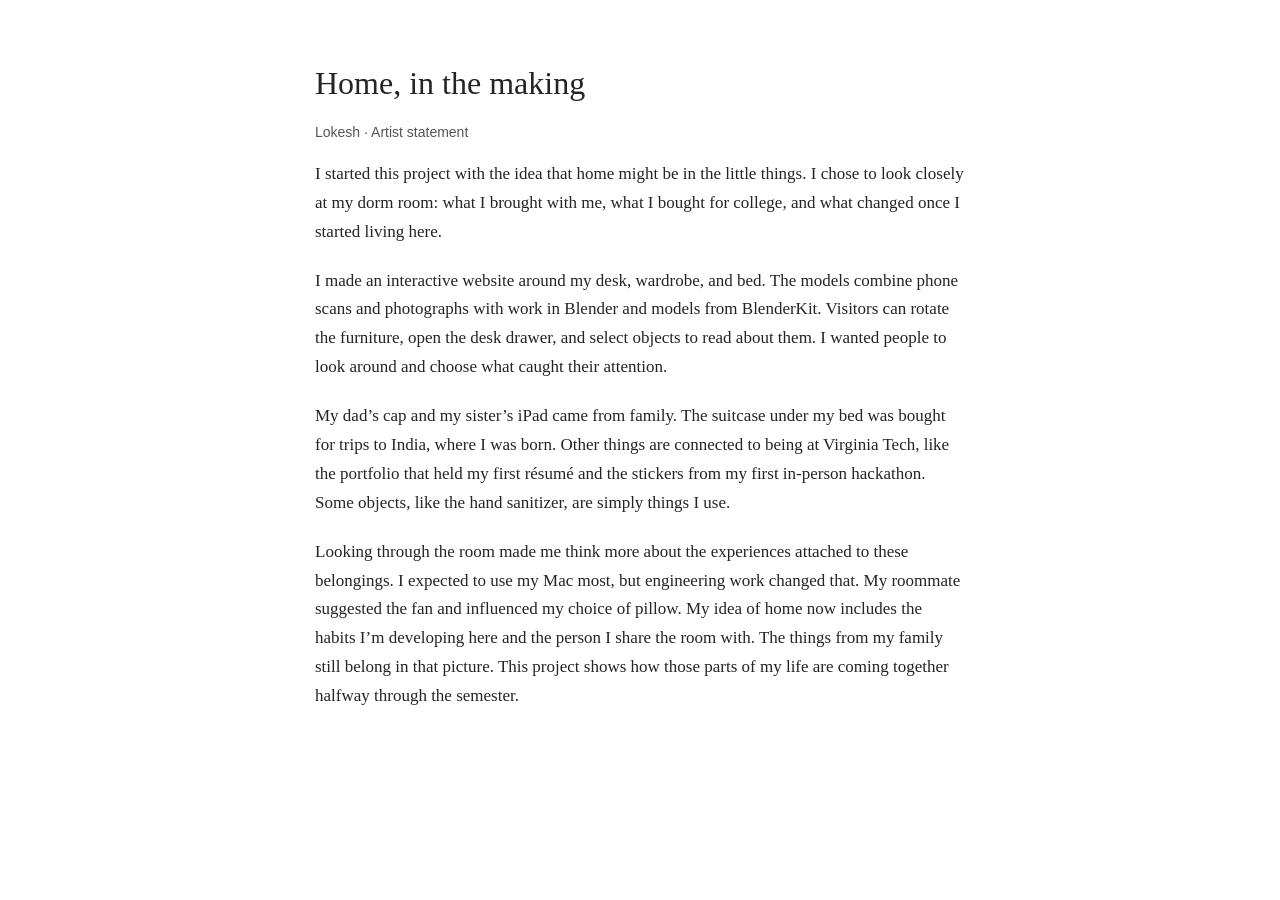
<file: artist-statement.html>
<!doctype html><html lang="en"><head><meta charset="utf-8"><meta name="viewport" content="width=device-width,initial-scale=1"><title>Artist statement — Home, in the making</title><style>body{max-width:650px;margin:64px auto;padding:0 28px;color:#242424;font:17px/1.7 Georgia,serif}h1{font-size:32px;font-weight:normal;line-height:1.2}header p{font:14px Arial,sans-serif;color:#555}p{margin:0 0 20px}@media print{body{margin:0;max-width:none;font-size:12pt} @page{margin:25mm}}</style></head><body><header><h1>Home, in the making</h1><p>Lokesh · Artist statement</p></header><main><p>I started this project with the idea that home might be in the little things. I chose to look closely at my dorm room: what I brought with me, what I bought for college, and what changed once I started living here.</p><p>I made an interactive website around my desk, wardrobe, and bed. The models combine phone scans and photographs with work in Blender and models from BlenderKit. Visitors can rotate the furniture, open the desk drawer, and select objects to read about them. I wanted people to look around and choose what caught their attention.</p><p>My dad’s cap and my sister’s iPad came from family. The suitcase under my bed was bought for trips to India, where I was born. Other things are connected to being at Virginia Tech, like the portfolio that held my first résumé and the stickers from my first in-person hackathon. Some objects, like the hand sanitizer, are simply things I use.</p><p>Looking through the room made me think more about the experiences attached to these belongings. I expected to use my Mac most, but engineering work changed that. My roommate suggested the fan and influenced my choice of pillow. My idea of home now includes the habits I’m developing here and the person I share the room with. The things from my family still belong in that picture. This project shows how those parts of my life are coming together halfway through the semester.</p></main></body></html>
</file>
